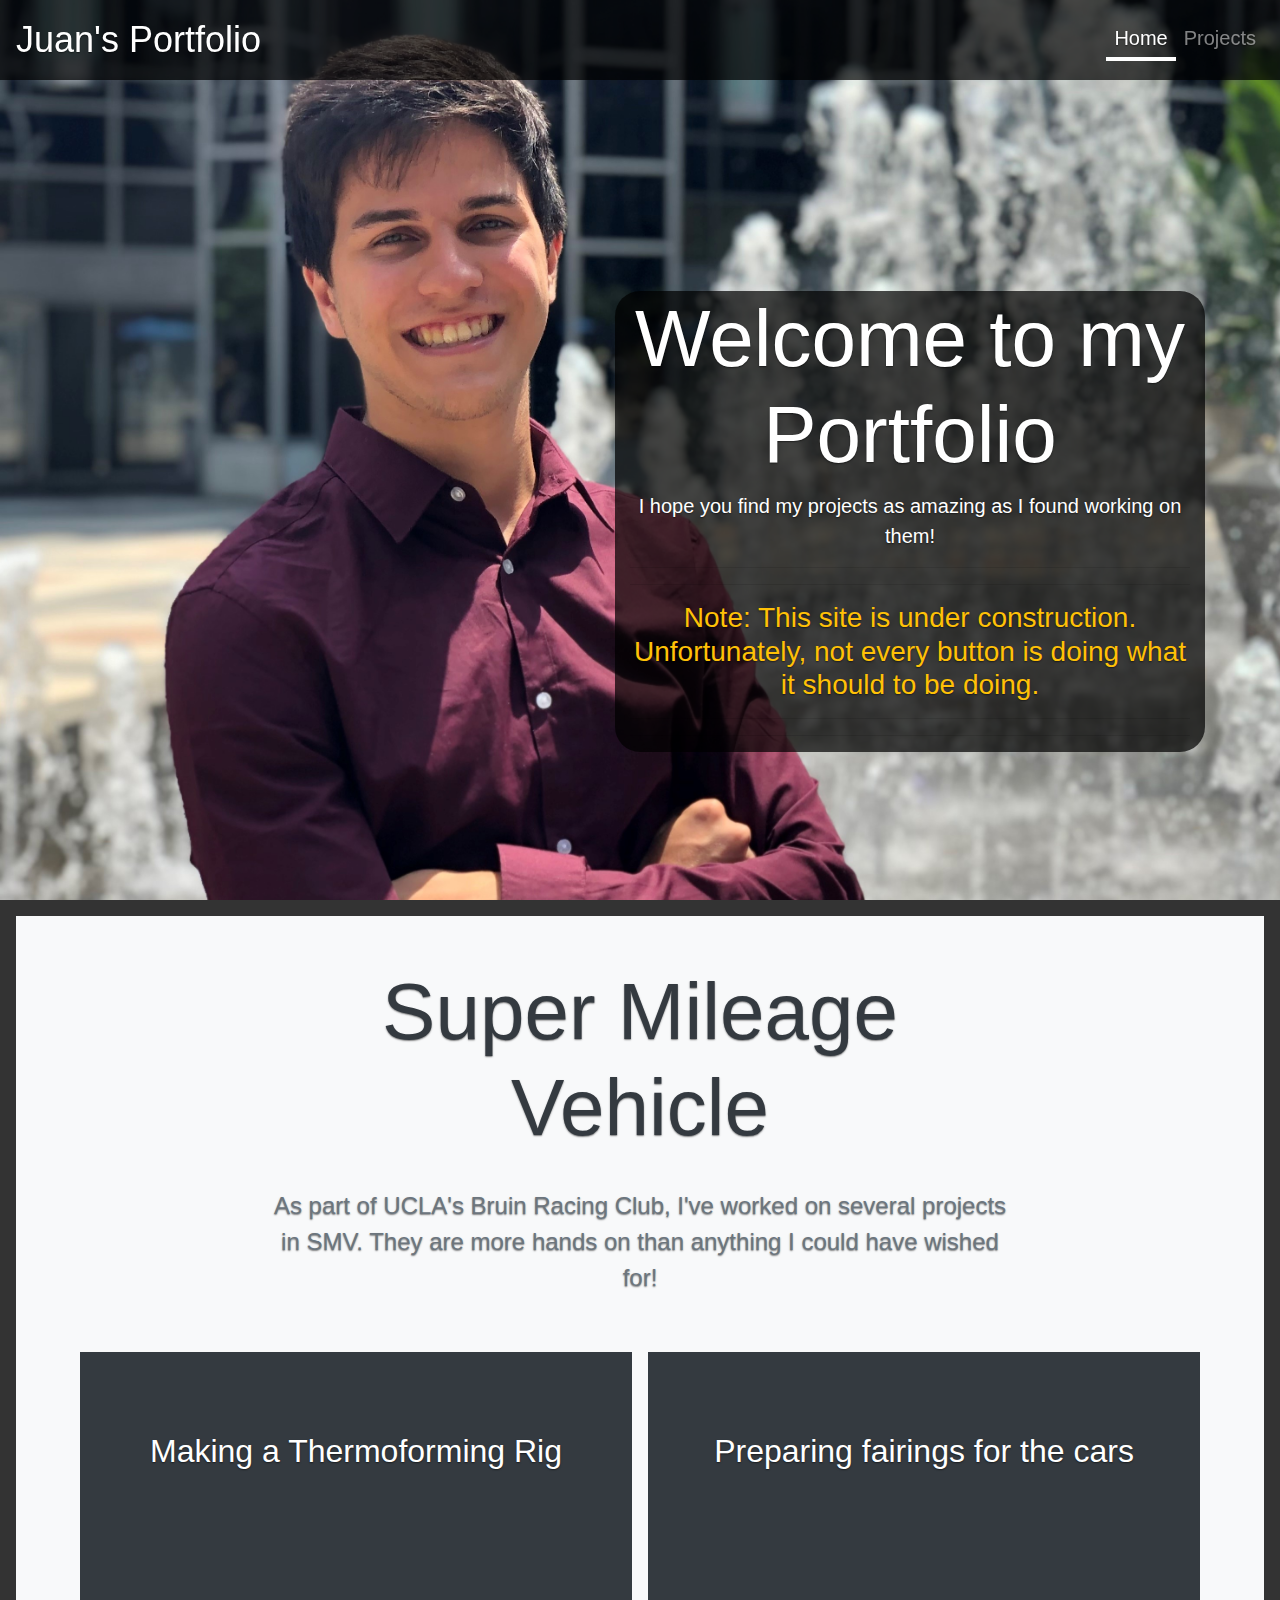
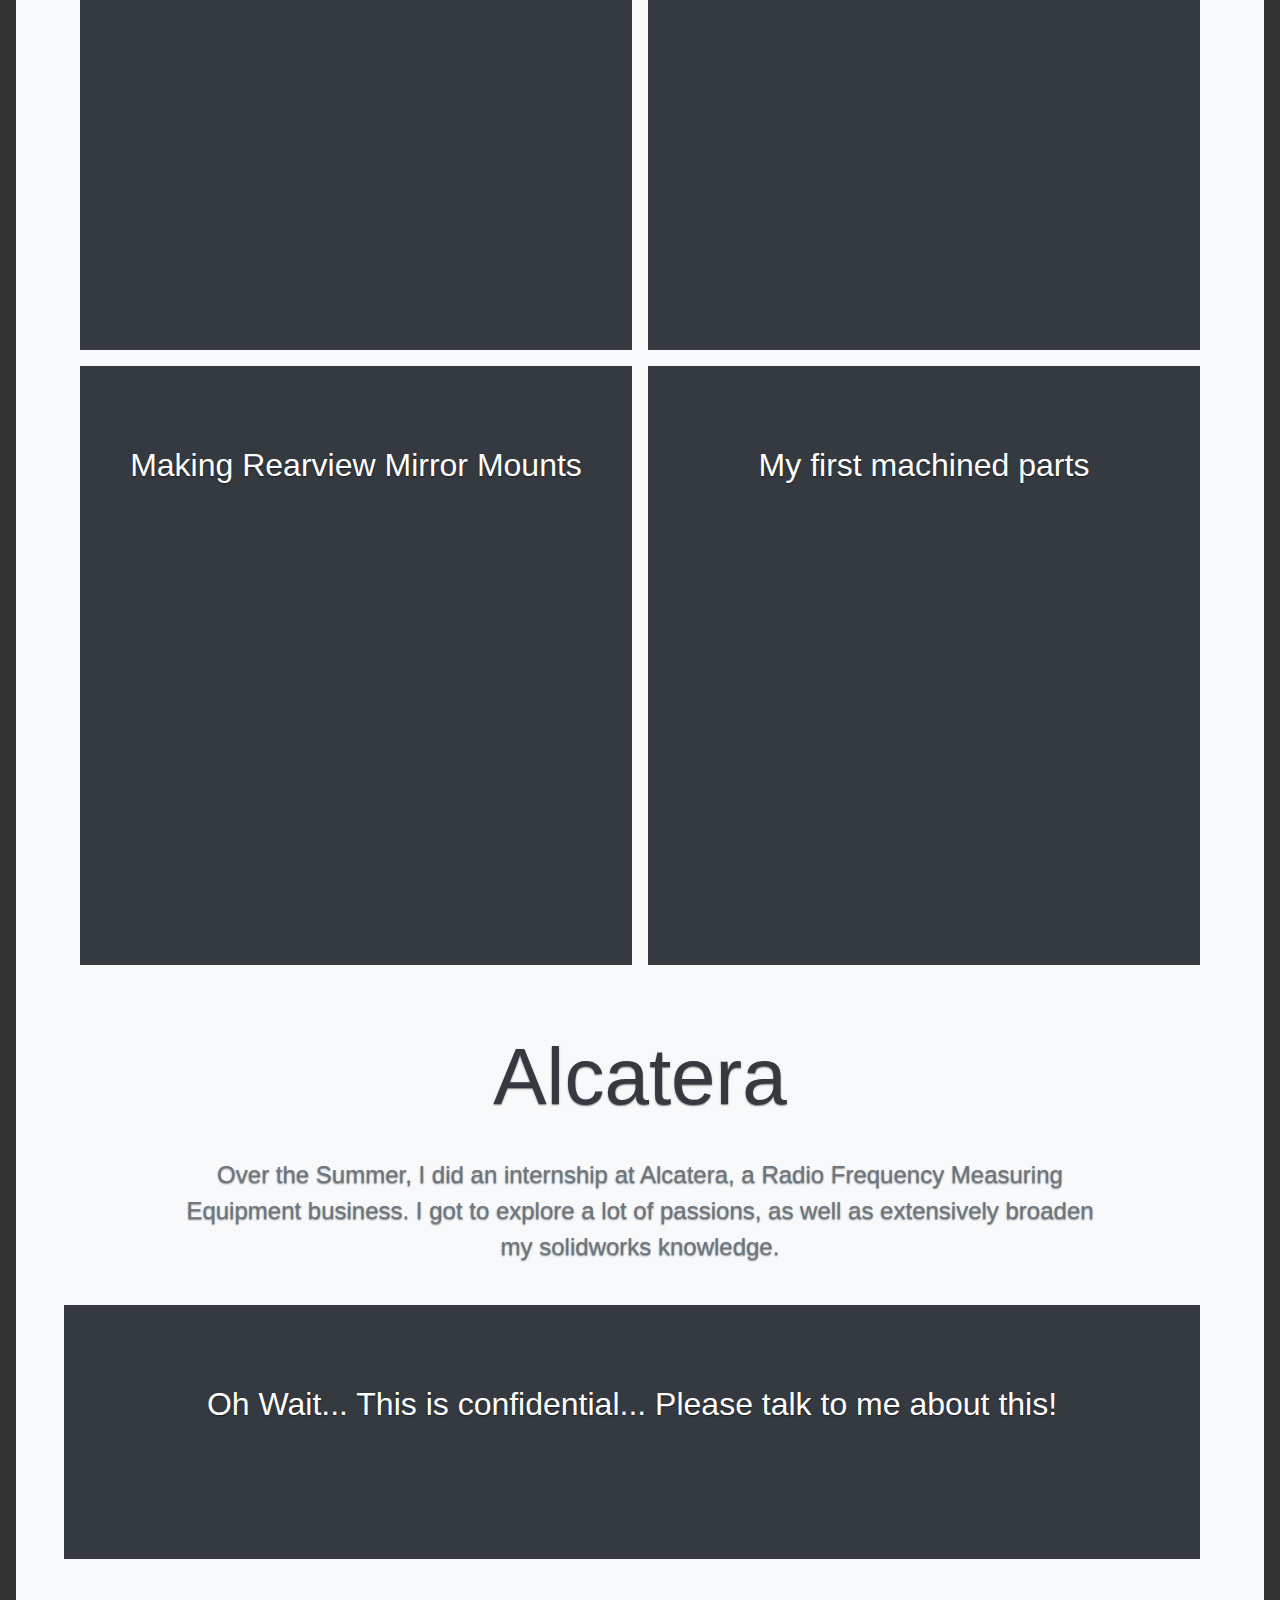
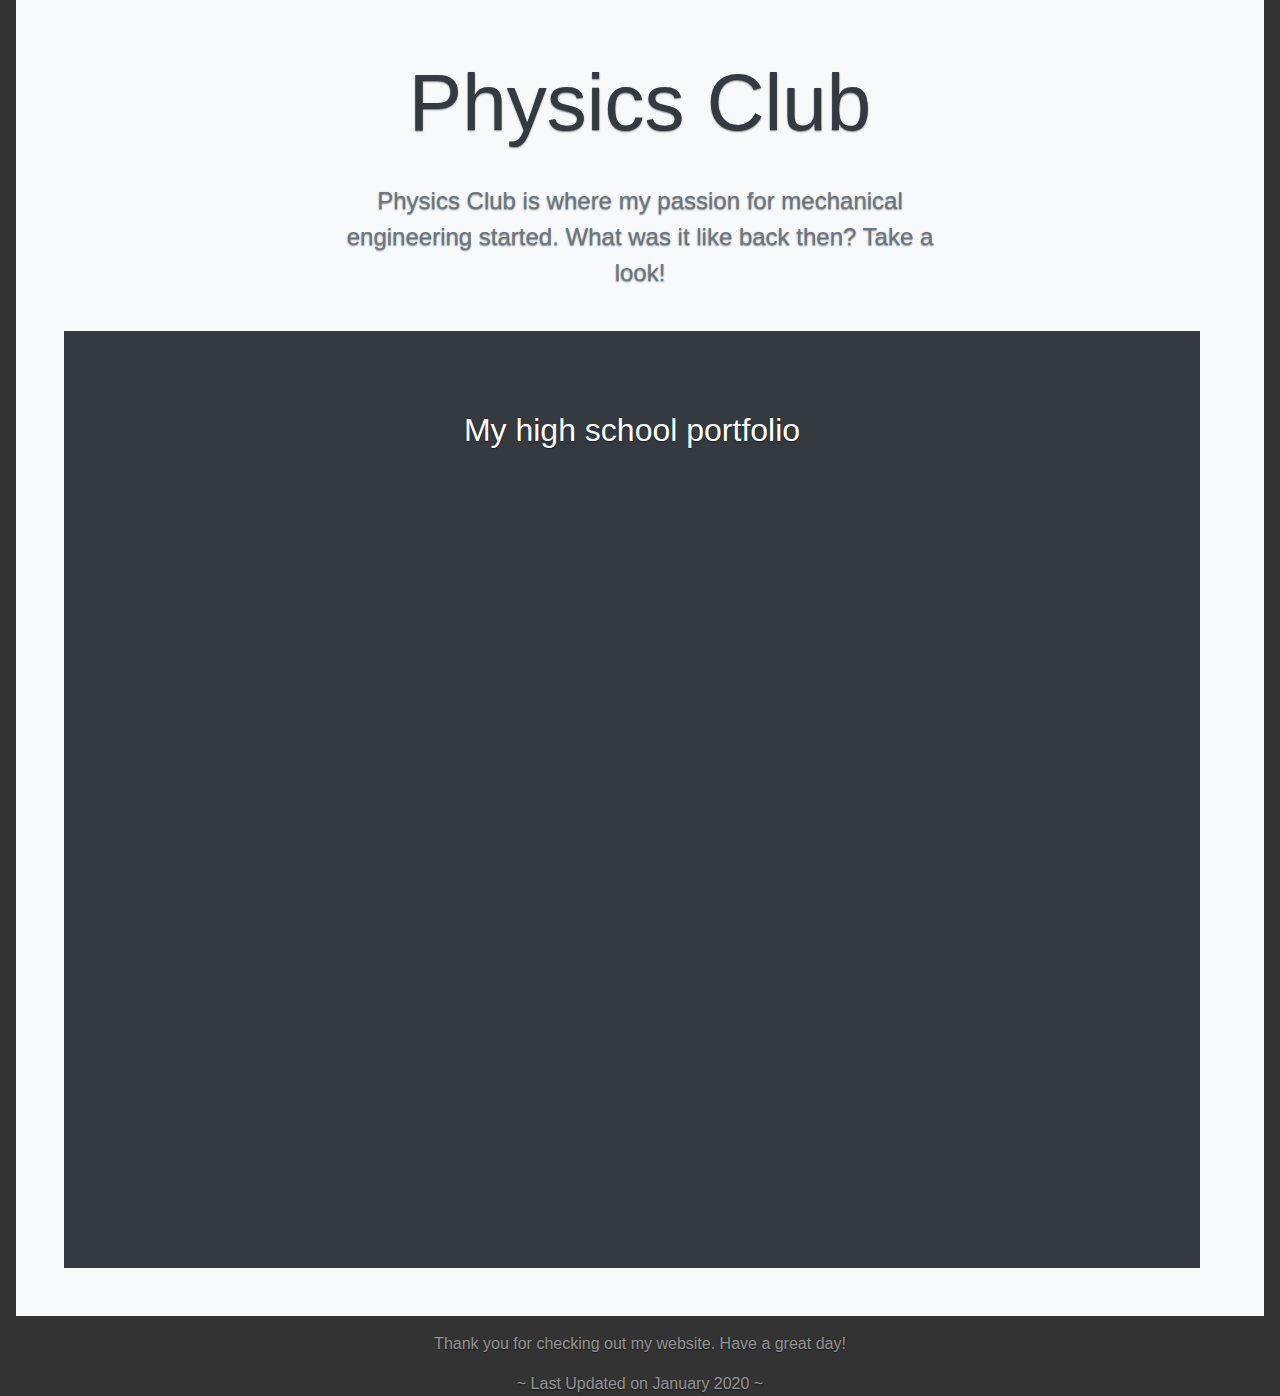
<file: index.html>
<!DOCTYPE html>
<html lang="en">
  <head>
    <meta charset="utf-8" />
    <meta name="viewport" content="width=device-width, initial-scale=1, shrink-to-fit=no"/>
    <meta name="description" content="Juan's Portfolio" />
    <meta name="author" content="Juan Banchs" />
    <meta name="generator" content="Jekyll v3.8.5" />
    <title>Juan Banchs</title>
    <!-- Bootstrap core CSS -->
    <link
      rel="stylesheet"
      href="https://stackpath.bootstrapcdn.com/bootstrap/4.3.1/css/bootstrap.min.css"
      integrity="sha384-ggOyR0iXCbMQv3Xipma34MD+dH/1fQ784/j6cY/iJTQUOhcWr7x9JvoRxT2MZw1T"
      crossorigin="anonymous"
    />
    <!-- Custom styles for this template -->
    <link href="css/general.css" rel="stylesheet" />
  </head>

  <body data-spy="scroll" data-target="#my-navbar" data-offset="0" class="text-center">
    <div id="Home" class="cover-container w-100 h-100 p-3">
      <header class="masthead mb-auto">
        <nav id="my-navbar" class="navbar navbar-expand-lg navbar-light bg-none fixed-top navbar-options">
          <a class="navbar-brand header-options text-white " href="#">Juan's Portfolio</a>
          <div class="collapse navbar-collapse ml-auto nav-options" id="navbarSupportedContent">
            <ul class="navbar-nav ml-auto">
              <li class="nav-item active">
                <a class="nav-link active" href="#Home">Home</a>
              </li>
              <li class="nav-item dropdown">
                <a class="nav-link" href="#Projects">Projects</a>
              </li>
              </li>
            </ul>
          </div>
        </nav>
      </header>
      <main role="main" class="cover">
          <div class="row">
            <div class="col"></div>
            <div class="col welcome-options">
              <h1 class="cover-title">
                Welcome to my Portfolio
              </h1>
              <p class="lead">
                I hope you find my projects as amazing as I found working on
                them!
              </p>
              <hr> <hr>
              <h3 class="text-warning">
                Note: This site is under construction. Unfortunately, not every button is doing what it should to be doing.
              </h3> <hr> <hr>
            </div>
          </div>
        </div>
      </main>
    </div>
    <!-- Masonry style cascade
  </div>
    <div id="Projects" class="masonry responsiveblock">
      <div class="grid">
        <img src="/Photos/Alcatera/1.jpg">
        <div class="grid__body">
          <div class="relative">
            <a class="grid__link" href="/Individual Sites/AlcateraEnclosure.html"></a>
            <h1 class="grid__title">Title 1</h1>
            <p class="grid__author">Mario Rossi</p>
          </div>
          <div class="mt-auto" >
            <span class="grid__tag">#tag1</span>
          </div>
        </div>
      </div>
      <div class="grid">
        <img src="/Photos/SMV Full-team Picture.jpg">
        <div class="grid__body">
          <div class="relative">
            <a class="grid__link" target="_blank" href="/" ></a>
            <h1 class="grid__title">Title 2</h1>
            <p class="grid__author">Mario Rossi</p>
          </div>
          <div class="mt-auto" >
            <span class="grid__tag">#tag1</span>
          </div>
        </div>
      </div>
      <div class="grid">
        <img src="/Photos/SMV Full-team Picture.jpg">
        <div class="grid__body">
          <div class="relative">
            <a class="grid__link" target="_blank" href="/" ></a>
            <h1 class="grid__title">Title 3</h1>
            <p class="grid__author">Mario Rossi</p>
          </div>
          <div class="mt-auto" >
            <span class="grid__tag">#tag1</span>
          </div>
        </div>
      </div>
      <div class="grid">
        <img src="/Photos/SMV Full-team Picture.jpg">
        <div class="grid__body">
          <div class="relative">
            <a class="grid__link" target="_blank" href="/" ></a>
            <h1 class="grid__title">Title 4</h1>
            <p class="grid__author">Mario Rossi</p>
          </div>
          <div class="mt-auto" >
            <span class="grid__tag">#tag1</span>
          </div>
        </div>
      </div>
      <div class="grid">
        <img src="/Photos/SMV Full-team Picture.jpg">
        <div class="grid__body">
          <div class="relative">
            <a class="grid__link" target="_blank" href="/" ></a>
            <h1 class="grid__title">Title 1</h1>
            <p class="grid__author">Mario Rossi</p>
          </div>
          <div class="mt-auto" >
            <span class="grid__tag">#tag1</span>
          </div>
        </div>
      </div>
      <div class="grid">
        <img src="/Photos/SMV Full-team Picture.jpg">
        <div class="grid__body">
          <div class="relative">
            <a class="grid__link" target="_blank" href="/" ></a>
            <h1 class="grid__title">Title 1</h1>
            <p class="grid__author">Mario Rossi</p>
          </div>
          <div class="mt-auto" >
            <span class="grid__tag">#tag1</span>
          </div>
        </div>
      </div>
      <div class="grid">
        <img src="/Photos/SMV Full-team Picture.jpg">
        <div class="grid__body">
          <div class="relative">
            <a class="grid__link" target="_blank" href="/" ></a>
            <h1 class="grid__title">Title 1</h1>
            <p class="grid__author">Mario Rossi</p>
          </div>
          <div class="mt-auto" >
            <span class="grid__tag">#tag1</span>
          </div>
        </div>
      </div>
      <div class="grid">
        <img src="/Photos/SMV Full-team Picture.jpg">
        <div class="grid__body">
          <div class="relative">
            <a class="grid__link" target="_blank" href="/" ></a>
            <h1 class="grid__title">Title 1</h1>
            <p class="grid__author">Mario Rossi</p>
          </div>
          <div class="mt-auto" >
            <span class="grid__tag">#tag1</span>
          </div>
        </div>
      </div>
      <div class="grid">
        <img src="/Photos/SMV Full-team Picture.jpg">
        <div class="grid__body">
          <div class="relative">
            <a class="grid__link" target="_blank" href="/" ></a>
            <h1 class="grid__title">Title 1</h1>
            <p class="grid__author">Mario Rossi</p>
          </div>
          <div class="mt-auto" >
            <span class="grid__tag">#tag1</span>
          </div>
        </div>
      </div>
      <div class="grid">
        <img src="/Photos/SMV Full-team Picture.jpg">
        <div class="grid__body">
          <div class="relative">
            <a class="grid__link" target="_blank" href="/" ></a>
            <h1 class="grid__title">Title 1</h1>
            <p class="grid__author">Mario Rossi</p>
          </div>
          <div class="mt-auto" >
            <span class="grid__tag">#tag1</span>
          </div>
        </div>
      </div>
      <div class="grid">
        <img src="/Photos/SMV Full-team Picture.jpg">
        <div class="grid__body">
          <div class="relative">
            <a class="grid__link" target="_blank" href="/" ></a>
            <h1 class="grid__title">Title 1</h1>
            <p class="grid__author">Mario Rossi</p>
          </div>
          <div class="mt-auto" >
            <span class="grid__tag">#tag1</span>
          </div>
        </div>
      </div>
      <div class="grid">
        <img src="/Photos/SMV Full-team Picture.jpg">
        <div class="grid__body">
          <div class="relative">
            <a class="grid__link" target="_blank" href="/" ></a>
            <h1 class="grid__title">Title 1</h1>
            <p class="grid__author">Mario Rossi</p>
          </div>
          <div class="mt-auto" >
            <span class="grid__tag">#tag1</span>
          </div>
        </div>
      </div>
    </div> -->
    <div  class="position-relative overflow-hidden p-3 p-md-5 m-md-3 text-center bg-light"> 
      
      <div>

   
    <div class="col-md-8 mx-auto">
        <h1 class="display-4 font-weight-normal text-dark" style="font-size: 5rem">Super Mileage Vehicle</h1>
        <br/>
        <p class="lead font-weight-normal text-muted" style="font-size: 1.5rem">
          As part of UCLA's Bruin Racing Club, I've worked on several projects in SMV. They are more hands on than anything I could have wished for!
        </p>
        <br/>
      </div>

    <div class="d-md-flex flex-md-equal w-100 my-md-3 pl-md-3">
      <div
        class="bg-dark mr-md-3 pt-3 px-3 pt-md-5 px-md-5 text-center text-white overflow-hidden"
      >
        <div class="my-3 py-3">
          <h2 class="display-5">Making a Thermoforming Rig</h2>
        </div>
        <div>
        <iframe width="600" height="337" src="https://www.youtube.com/embed/22mpwxPqqlw" frameborder="0" allow="accelerometer; autoplay; encrypted-media; gyroscope; picture-in-picture" allowfullscreen></iframe>
        </div>
        <br/>
        <br/>
        <br/>
        <br/>
      </div>
      <div
        class="bg-dark mr-md-3 pt-3 px-3 pt-md-5 px-md-5 text-center overflow-hidden"
      >
        <div class="my-3 py-3">
          <h2 class="display-5">Preparing fairings for the cars</h2>
        </div>
        <div>
       <iframe width="600" height="337" src="https://www.youtube.com/embed/bZR-d7fQuBk" frameborder="0" allow="accelerometer; autoplay; encrypted-media; gyroscope; picture-in-picture" allowfullscreen></iframe>
       </div>
       <br/>
       <br/>
       <br/>
       <br/>
      </div>
    </div>

    <div class="d-md-flex flex-md-equal w-100 my-md-3 pl-md-3">
      <div
        class="bg-dark mr-md-3 pt-3 px-3 pt-md-5 px-md-5 text-center overflow-hidden"
      >
       <div class="my-3 py-3">
         <h2 class="display-5">Making Rearview Mirror Mounts</h2>
        </div>
        <div>
       <iframe width="600" height="337" src="https://www.youtube.com/embed/9Mf-jTPp6_c" frameborder="0" allow="accelerometer; autoplay; encrypted-media; gyroscope; picture-in-picture" allowfullscreen></iframe>
       </div>
       <br/>
       <br/>
       <br/>
       <br/>
      </div>
      <div
        class="bg-dark mr-md-3 pt-3 px-3 pt-md-5 px-md-5 text-center text-white overflow-hidden"
      >
        <div class="my-3 py-3">
           <h2 class="display-5">My first machined parts</h2>
         </div>
         <div>
         <iframe width="600" height="337" src="https://www.youtube.com/embed/6xc2TGpNUM0" frameborder="0" allow="accelerometer; autoplay; encrypted-media; gyroscope; picture-in-picture" allowfullscreen></iframe>
         </div>
         <br/>
       <br/>
       <br/>
       <br/>
      </div>
    </div>
  </div>

  <br/>
  <br/>
  <div class="col-md-10 mx-auto">
    <h1 class="display-4 font-weight-normal text-dark" style="font-size: 5rem">Alcatera</h1>
    <br/>
    <p class="lead font-weight-normal text-muted" style="font-size: 1.5rem">
      Over the Summer, I did an internship at Alcatera, a Radio Frequency Measuring Equipment business. I got to explore a lot of passions, as well as extensively broaden my solidworks knowledge.
    </p>
    <br/>
  </div>


  <div
    class="bg-dark mr-md-3 pt-3 px-3 pt-md-5 px-md-5 text-center overflow-hidden"
  >
      <div class="my-3 py-3">
        <h2 class="display-5">Oh Wait... This is confidential... Please talk to me about this!</h2>
       </div>
       <div>
      </div>
      <br/>
      <br/>
      <br/>
      <br/>
  </div>

      <br/>
       <br/>
  <div>
      <br/>
      <br/>
      <div class="col-md-7 mx-auto">
          <h1 class="display-4 font-weight-normal text-dark" style="font-size: 5rem">Physics Club</h1>
          <br/>
          <p class="lead font-weight-normal text-muted" style="font-size: 1.5rem">
            Physics Club is where my passion for mechanical engineering started. What was it like back then? Take a look!
          </p>
          <br/>
        </div>
        
  <div
  class="bg-dark mr-md-3 pt-3 px-3 pt-md-5 px-md-5 text-center overflow-hidden">
    <div class="my-3 py-3">
      <h2 class="display-5">My high school portfolio</h2>
     </div>
     <div>
    <iframe width="1200" height="675" src="https://www.youtube.com/embed/Uh1L5NtTVrw" frameborder="0" allow="accelerometer; autoplay; encrypted-media; gyroscope; picture-in-picture" allowfullscreen></iframe>
     </div>
     <br/>
     <br/>
     <br/>
     <br/>
</div>
</div>
</div>

    <!-- <div class="d-flex w-100 h-100 p-3 mx-auto flex-column">
      <h4 id="Links">
        Links
      </h4>
    </div>

    <div class="d-flex w-100 h-100 p-3 mx-auto flex-column">
      <h4 id="Contact">
        Contact
      </h4>
    </div>

    <footer class="container py-5">
      <div class="row">
        <div class="col-12 col-md">
          <svg
            xmlns="http://www.w3.org/2000/svg"
            width="24"
            height="24"
            fill="none"
            stroke="currentColor"
            stroke-linecap="round"
            stroke-linejoin="round"
            stroke-width="2"
            class="d-block mb-2"
            role="img"
            viewBox="0 0 24 24"
            focusable="false"
          >
            <title>Product</title>
            <circle cx="12" cy="12" r="10" />
            <path
              d="M14.31 8l5.74 9.94M9.69 8h11.48M7.38 12l5.74-9.94M9.69 16L3.95 6.06M14.31 16H2.83m13.79-4l-5.74 9.94"
            />
          </svg>
          <small>Updated-2019</small>
        </div>
        <div class="col-6 col-md">
          <h5>Features</h5>
          <ul class="list-unstyled text-small">
            <li><a class="text-muted" href="#">Cool stuff</a></li>
            <li><a class="text-muted" href="#">Random feature</a></li>
            <li><a class="text-muted" href="#">Team feature</a></li>
            <li><a class="text-muted" href="#">Stuff for developers</a></li>
            <li><a class="text-muted" href="#">Another one</a></li>
            <li><a class="text-muted" href="#">Last time</a></li>
          </ul>
        </div>
        <div class="col-6 col-md">
          <h5>Resources</h5>
          <ul class="list-unstyled text-small">
            <li><a class="text-muted" href="#">Resource</a></li>
            <li><a class="text-muted" href="#">Resource name</a></li>
            <li><a class="text-muted" href="#">Another resource</a></li>
            <li><a class="text-muted" href="#">Final resource</a></li>
          </ul>
        </div>
        <div class="col-6 col-md">
          <h5>Resources</h5>
          <ul class="list-unstyled text-small">
            <li><a class="text-muted" href="#">Business</a></li>
            <li><a class="text-muted" href="#">Education</a></li>
            <li><a class="text-muted" href="#">Government</a></li>
            <li><a class="text-muted" href="#">Gaming</a></li>
          </ul>
        </div>
        <div class="col-6 col-md">
          <h5>About</h5>
          <ul class="list-unstyled text-small">
            <li><a class="text-muted" href="#">Team</a></li>
            <li><a class="text-muted" href="#">Locations</a></li>
            <li><a class="text-muted" href="#">Privacy</a></li>
            <li><a class="text-muted" href="#">Terms</a></li>
          </ul>
        </div>
      </div>
    </footer> -->
    <footer class="mastfoot mt-auto">
      <div class="inner">
        <p>
          Thank you for checking out my website. Have a great day!
        </p>
        <p>
          ~ Last Updated on January 2020 ~
        </p>
      </div>
    </footer>
    <script
      src="https://code.jquery.com/jquery-3.3.1.slim.min.js"
      integrity="sha384-q8i/X+965DzO0rT7abK41JStQIAqVgRVzpbzo5smXKp4YfRvH+8abtTE1Pi6jizo"
      crossorigin="anonymous"
    ></script>
    <script
      src="https://stackpath.bootstrapcdn.com/bootstrap/4.3.1/js/bootstrap.min.js"
      integrity="sha384-JjSmVgyd0p3pXB1rRibZUAYoIIy6OrQ6VrjIEaFf/nJGzIxFDsf4x0xIM+B07jRM"
      crossorigin="anonymous"
    ></script>
  </body>
</html>
</file>
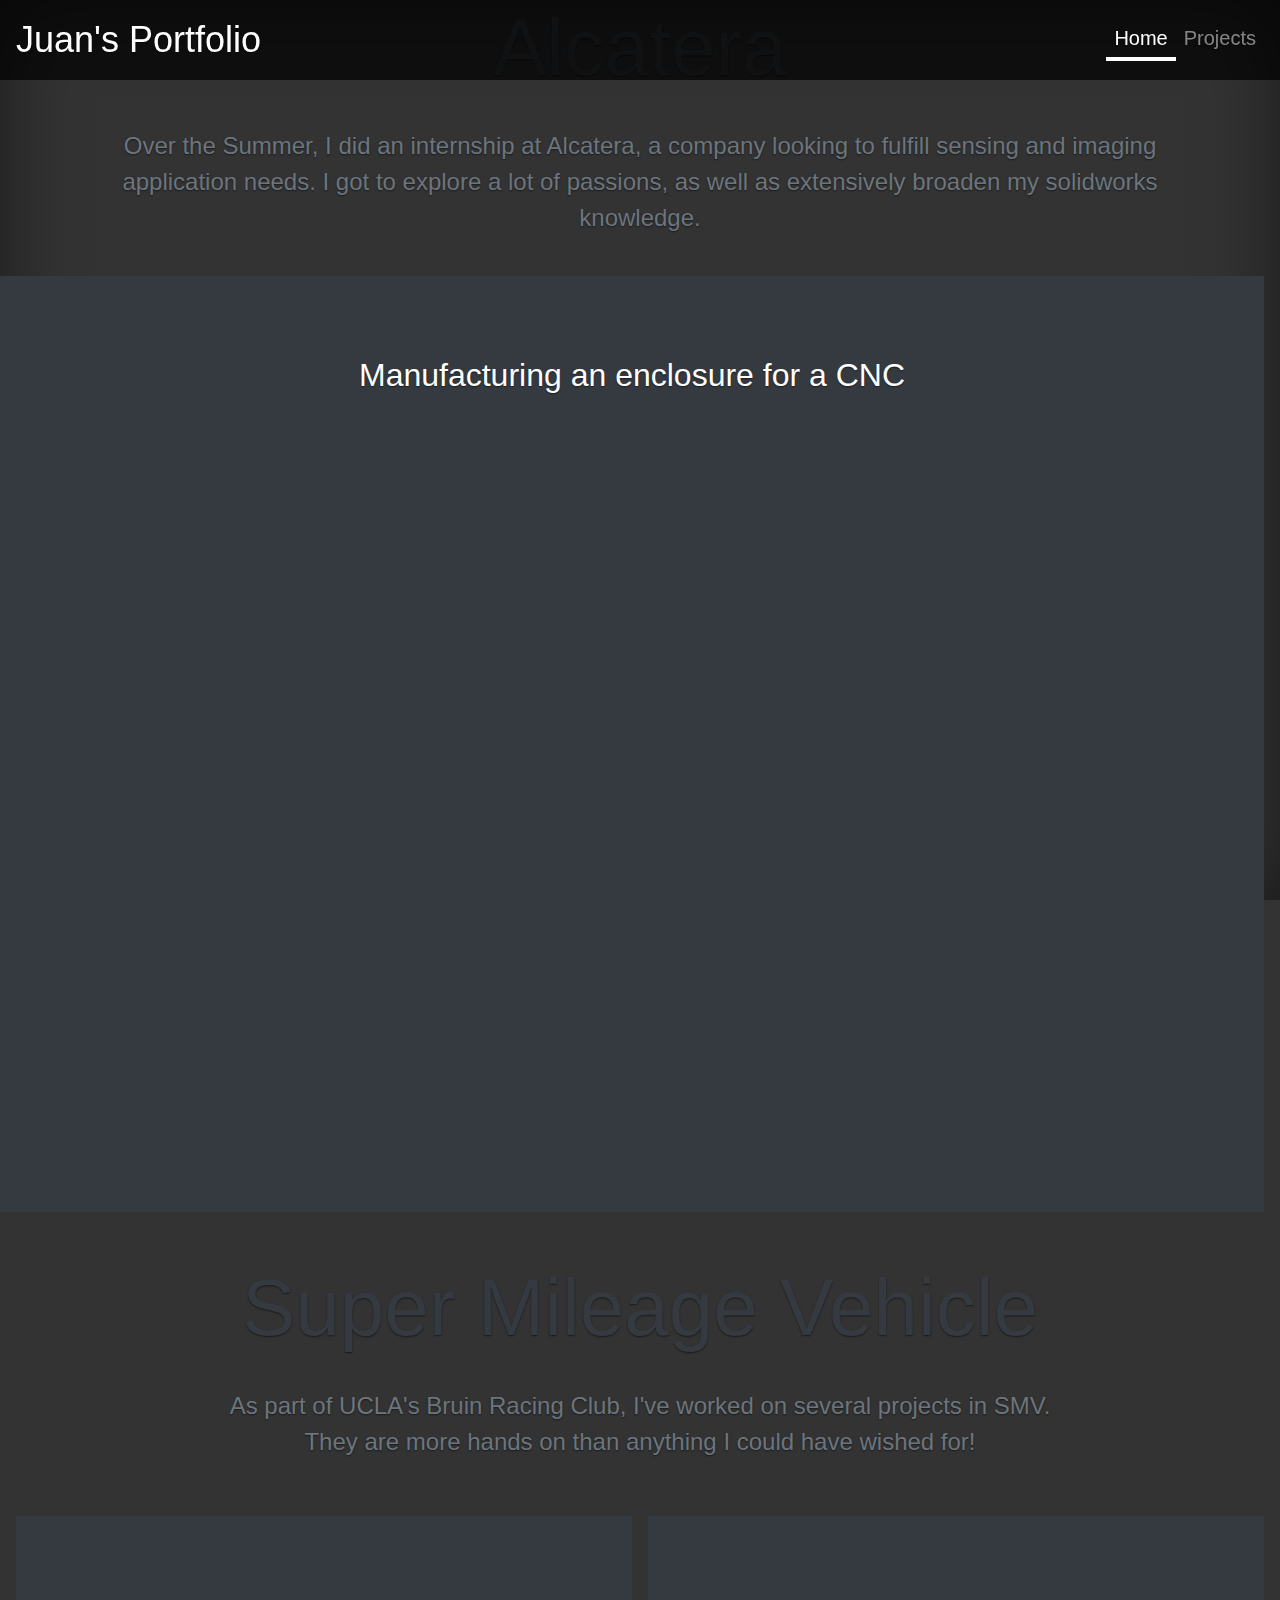
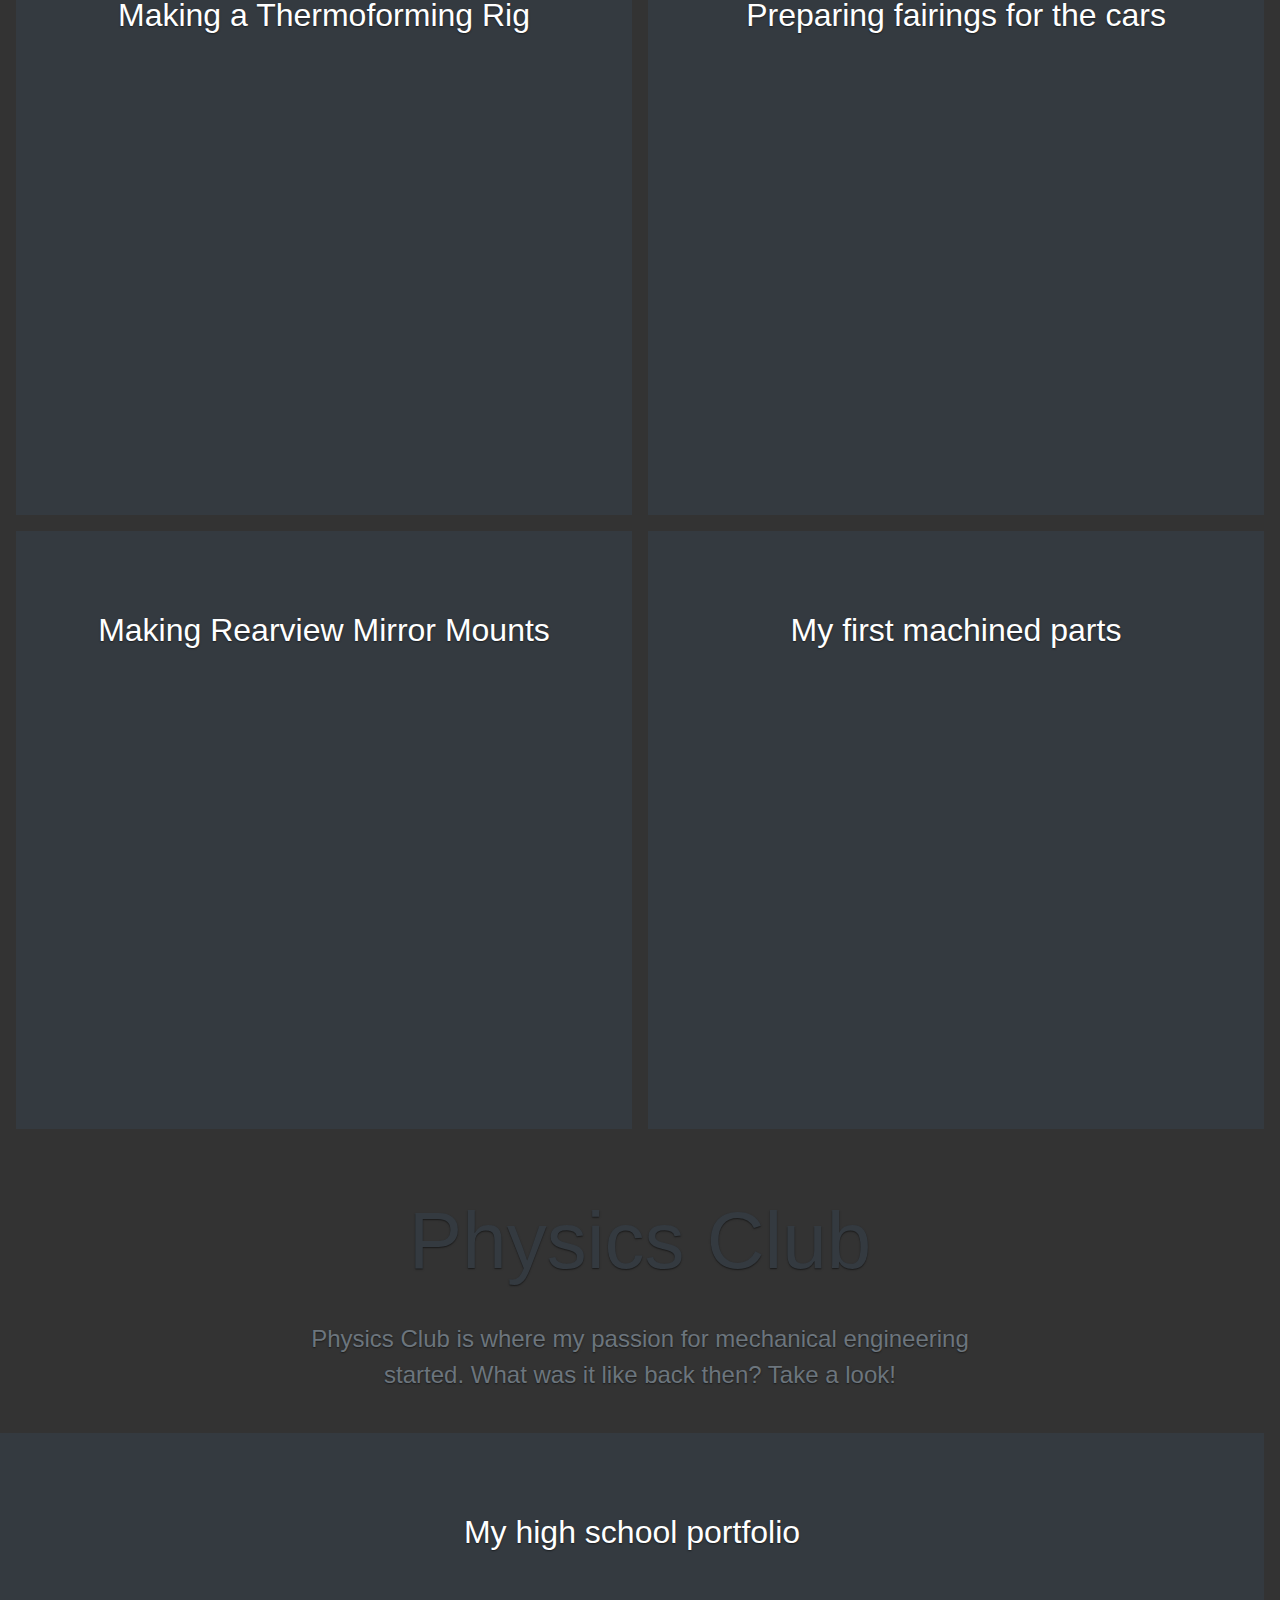
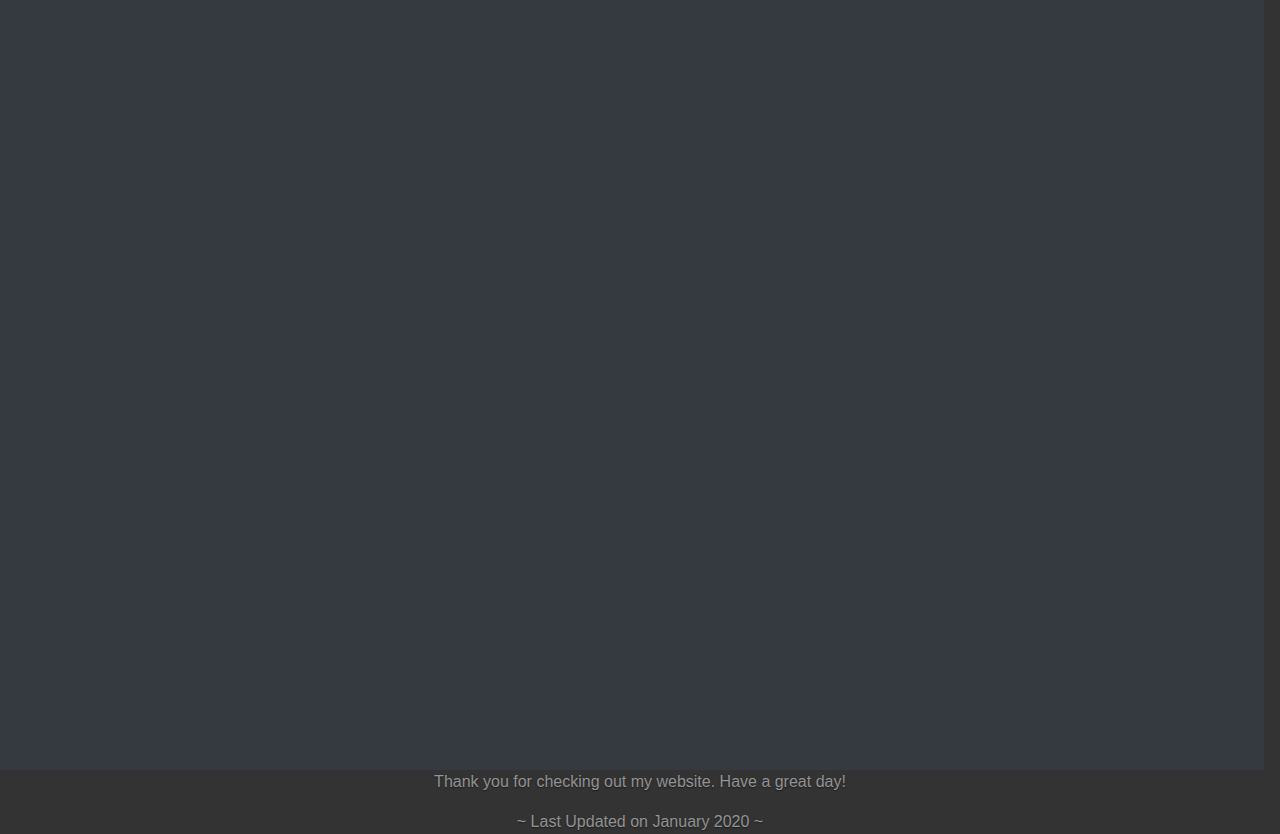
<file: Individual Sites/AlcateraEnclosure.html>
<!DOCTYPE html>
<html lang="en">
  <head>
    <meta charset="utf-8" />
    <meta name="viewport" content="width=device-width, initial-scale=1, shrink-to-fit=no"/>
    <meta name="description" content="Juan's Portfolio" />
    <meta name="author" content="Juan Banchs" />
    <meta name="generator" content="Jekyll v3.8.5" />
    <title>Juan Banchs</title>
    <!-- Bootstrap core CSS -->
    <link
      rel="stylesheet"
      href="https://stackpath.bootstrapcdn.com/bootstrap/4.3.1/css/bootstrap.min.css"
      integrity="sha384-ggOyR0iXCbMQv3Xipma34MD+dH/1fQ784/j6cY/iJTQUOhcWr7x9JvoRxT2MZw1T"
      crossorigin="anonymous"
    />
    <!-- Custom styles for this template -->
    <link href="/css/general.css" rel="stylesheet" />
  </head>

  <body data-spy="scroll" data-target="#my-navbar" data-offset="0" class="text-center">
      <header class="masthead mb-auto"></header>
        <nav id="my-navbar" class="navbar navbar-expand-lg navbar-light bg-none fixed-top navbar-options">
          <a class="navbar-brand header-options text-white " href="#">Juan's Portfolio</a>
          <div class="collapse navbar-collapse ml-auto nav-options" id="navbarSupportedContent">
            <ul class="navbar-nav ml-auto">
              <li class="nav-item active">
                <a class="nav-link active" href="/index.html#Home">Home</a>
              </li>
              <li class="nav-item dropdown">
                <a class="nav-link" href="/index.html#Projects">Projects</a>
              </li>
              </li>
            </ul>
        </nav>
      </header>
    </div>
  <!-- Masonry style cascade -->
  <!-- </div>
    <div id="Projects" class="masonry">
      <div class="grid">
        <img src="/Photos/Alcatera/1.jpg">
        <div class="grid__body">
          <div class="relative">
            <a class="grid__link" target="_blank" href="/" ></a>
            <h1 class="grid__title">Title 1</h1>
            <p class="grid__author">Mario Rossi</p>
          </div>
          <div class="mt-auto" >
            <span class="grid__tag">#tag1</span>
          </div>
        </div>
      </div>
      <div class="grid">
        <img src="/Photos/SMV Full-team Picture.jpg">
        <div class="grid__body">
          <div class="relative">
            <a class="grid__link" target="_blank" href="/" ></a>
            <h1 class="grid__title">Title 2</h1>
            <p class="grid__author">Mario Rossi</p>
          </div>
          <div class="mt-auto" >
            <span class="grid__tag">#tag1</span>
          </div>
        </div>
      </div>
      <div class="grid">
        <img src="/Photos/SMV Full-team Picture.jpg">
        <div class="grid__body">
          <div class="relative">
            <a class="grid__link" target="_blank" href="/" ></a>
            <h1 class="grid__title">Title 3</h1>
            <p class="grid__author">Mario Rossi</p>
          </div>
          <div class="mt-auto" >
            <span class="grid__tag">#tag1</span>
          </div>
        </div>
      </div>
      <div class="grid">
        <img src="/Photos/SMV Full-team Picture.jpg">
        <div class="grid__body">
          <div class="relative">
            <a class="grid__link" target="_blank" href="/" ></a>
            <h1 class="grid__title">Title 4</h1>
            <p class="grid__author">Mario Rossi</p>
          </div>
          <div class="mt-auto" >
            <span class="grid__tag">#tag1</span>
          </div>
        </div>
      </div>
      <div class="grid">
        <img src="/Photos/SMV Full-team Picture.jpg">
        <div class="grid__body">
          <div class="relative">
            <a class="grid__link" target="_blank" href="/" ></a>
            <h1 class="grid__title">Title 1</h1>
            <p class="grid__author">Mario Rossi</p>
          </div>
          <div class="mt-auto" >
            <span class="grid__tag">#tag1</span>
          </div>
        </div>
      </div>
      <div class="grid">
        <img src="/Photos/SMV Full-team Picture.jpg">
        <div class="grid__body">
          <div class="relative">
            <a class="grid__link" target="_blank" href="/" ></a>
            <h1 class="grid__title">Title 1</h1>
            <p class="grid__author">Mario Rossi</p>
          </div>
          <div class="mt-auto" >
            <span class="grid__tag">#tag1</span>
          </div>
        </div>
      </div>
      <div class="grid">
        <img src="/Photos/SMV Full-team Picture.jpg">
        <div class="grid__body">
          <div class="relative">
            <a class="grid__link" target="_blank" href="/" ></a>
            <h1 class="grid__title">Title 1</h1>
            <p class="grid__author">Mario Rossi</p>
          </div>
          <div class="mt-auto" >
            <span class="grid__tag">#tag1</span>
          </div>
        </div>
      </div>
      <div class="grid">
        <img src="/Photos/SMV Full-team Picture.jpg">
        <div class="grid__body">
          <div class="relative">
            <a class="grid__link" target="_blank" href="/" ></a>
            <h1 class="grid__title">Title 1</h1>
            <p class="grid__author">Mario Rossi</p>
          </div>
          <div class="mt-auto" >
            <span class="grid__tag">#tag1</span>
          </div>
        </div>
      </div>
      <div class="grid">
        <img src="/Photos/SMV Full-team Picture.jpg">
        <div class="grid__body">
          <div class="relative">
            <a class="grid__link" target="_blank" href="/" ></a>
            <h1 class="grid__title">Title 1</h1>
            <p class="grid__author">Mario Rossi</p>
          </div>
          <div class="mt-auto" >
            <span class="grid__tag">#tag1</span>
          </div>
        </div>
      </div>
      <div class="grid">
        <img src="/Photos/SMV Full-team Picture.jpg">
        <div class="grid__body">
          <div class="relative">
            <a class="grid__link" target="_blank" href="/" ></a>
            <h1 class="grid__title">Title 1</h1>
            <p class="grid__author">Mario Rossi</p>
          </div>
          <div class="mt-auto" >
            <span class="grid__tag">#tag1</span>
          </div>
        </div>
      </div>
      <div class="grid">
        <img src="/Photos/SMV Full-team Picture.jpg">
        <div class="grid__body">
          <div class="relative">
            <a class="grid__link" target="_blank" href="/" ></a>
            <h1 class="grid__title">Title 1</h1>
            <p class="grid__author">Mario Rossi</p>
          </div>
          <div class="mt-auto" >
            <span class="grid__tag">#tag1</span>
          </div>
        </div>
      </div>
      <div class="grid">
        <img src="/Photos/SMV Full-team Picture.jpg">
        <div class="grid__body">
          <div class="relative">
            <a class="grid__link" target="_blank" href="/" ></a>
            <h1 class="grid__title">Title 1</h1>
            <p class="grid__author">Mario Rossi</p>
          </div>
          <div class="mt-auto" >
            <span class="grid__tag">#tag1</span>
          </div>
        </div>
      </div>
    </div>
    <div  class="position-relative overflow-hidden p-3 p-md-5 m-md-3 text-center bg-light"> 
      <div> -->

    <div class="col-md-10 mx-auto">
        <h1 class="display-4 font-weight-normal text-dark" style="font-size: 5rem">Alcatera</h1>
        <br/>
        <p class="lead font-weight-normal text-muted" style="font-size: 1.5rem">
          Over the Summer, I did an internship at Alcatera, a company looking to fulfill sensing and imaging application needs. I got to explore a lot of passions, as well as extensively broaden my solidworks knowledge.
        </p>
        <br/>
      </div>


      <div
        class="bg-dark mr-md-3 pt-3 px-3 pt-md-5 px-md-5 text-center overflow-hidden"
      >
          <div class="my-3 py-3">
            <h2 class="display-5">Manufacturing an enclosure for a CNC</h2>
           </div>
           <div>
         <iframe width="1200" height="675" src="https://www.youtube.com/embed/pPsVJJS7niI" frameborder="0" allow="accelerometer; autoplay; encrypted-media; gyroscope; picture-in-picture" allowfullscreen></iframe>
          </div>
          <br/>
          <br/>
          <br/>
          <br/>
      </div>

          <br/>
           <br/>
    <div class="col-md-8 mx-auto">
        <h1 class="display-4 font-weight-normal text-dark" style="font-size: 5rem">Super Mileage Vehicle</h1>
        <br/>
        <p class="lead font-weight-normal text-muted" style="font-size: 1.5rem">
          As part of UCLA's Bruin Racing Club, I've worked on several projects in SMV. They are more hands on than anything I could have wished for!
        </p>
        <br/>
      </div>

    <div class="d-md-flex flex-md-equal w-100 my-md-3 pl-md-3">
      <div
        class="bg-dark mr-md-3 pt-3 px-3 pt-md-5 px-md-5 text-center text-white overflow-hidden"
      >
        <div class="my-3 py-3">
          <h2 class="display-5">Making a Thermoforming Rig</h2>
        </div>
        <div>
        <iframe width="600" height="337" src="https://www.youtube.com/embed/22mpwxPqqlw" frameborder="0" allow="accelerometer; autoplay; encrypted-media; gyroscope; picture-in-picture" allowfullscreen></iframe>
        </div>
        <br/>
        <br/>
        <br/>
        <br/>
      </div>
      <div
        class="bg-dark mr-md-3 pt-3 px-3 pt-md-5 px-md-5 text-center overflow-hidden"
      >
        <div class="my-3 py-3">
          <h2 class="display-5">Preparing fairings for the cars</h2>
        </div>
        <div>
       <iframe width="600" height="337" src="https://www.youtube.com/embed/bZR-d7fQuBk" frameborder="0" allow="accelerometer; autoplay; encrypted-media; gyroscope; picture-in-picture" allowfullscreen></iframe>
       </div>
       <br/>
       <br/>
       <br/>
       <br/>
      </div>
    </div>

    <div class="d-md-flex flex-md-equal w-100 my-md-3 pl-md-3">
      <div
        class="bg-dark mr-md-3 pt-3 px-3 pt-md-5 px-md-5 text-center overflow-hidden"
      >
       <div class="my-3 py-3">
         <h2 class="display-5">Making Rearview Mirror Mounts</h2>
        </div>
        <div>
       <iframe width="600" height="337" src="https://www.youtube.com/embed/9Mf-jTPp6_c" frameborder="0" allow="accelerometer; autoplay; encrypted-media; gyroscope; picture-in-picture" allowfullscreen></iframe>
       </div>
       <br/>
       <br/>
       <br/>
       <br/>
      </div>
      <div
        class="bg-dark mr-md-3 pt-3 px-3 pt-md-5 px-md-5 text-center text-white overflow-hidden"
      >
        <div class="my-3 py-3">
           <h2 class="display-5">My first machined parts</h2>
         </div>
         <div>
         <iframe width="600" height="337" src="https://www.youtube.com/embed/6xc2TGpNUM0" frameborder="0" allow="accelerometer; autoplay; encrypted-media; gyroscope; picture-in-picture" allowfullscreen></iframe>
         </div>
         <br/>
       <br/>
       <br/>
       <br/>
      </div>
    </div>
  </div>
  <div>
      <br/>
      <br/>
      <div class="col-md-7 mx-auto">
          <h1 class="display-4 font-weight-normal text-dark" style="font-size: 5rem">Physics Club</h1>
          <br/>
          <p class="lead font-weight-normal text-muted" style="font-size: 1.5rem">
            Physics Club is where my passion for mechanical engineering started. What was it like back then? Take a look!
          </p>
          <br/>
        </div>
  <div
  class="bg-dark mr-md-3 pt-3 px-3 pt-md-5 px-md-5 text-center overflow-hidden">
    <div class="my-3 py-3">
      <h2 class="display-5">My high school portfolio</h2>
     </div>
     <div>
    <iframe width="1200" height="675" src="https://www.youtube.com/embed/Uh1L5NtTVrw" frameborder="0" allow="accelerometer; autoplay; encrypted-media; gyroscope; picture-in-picture" allowfullscreen></iframe>
     </div>
     <br/>
     <br/>
     <br/>
     <br/>
</div>
</div>
</div>

    <!-- <div class="d-flex w-100 h-100 p-3 mx-auto flex-column">
      <h4 id="Links">
        Links
      </h4>
    </div>

    <div class="d-flex w-100 h-100 p-3 mx-auto flex-column">
      <h4 id="Contact">
        Contact
      </h4>
    </div>

    <footer class="container py-5">
      <div class="row">
        <div class="col-12 col-md">
          <svg
            xmlns="http://www.w3.org/2000/svg"
            width="24"
            height="24"
            fill="none"
            stroke="currentColor"
            stroke-linecap="round"
            stroke-linejoin="round"
            stroke-width="2"
            class="d-block mb-2"
            role="img"
            viewBox="0 0 24 24"
            focusable="false"
          >
            <title>Product</title>
            <circle cx="12" cy="12" r="10" />
            <path
              d="M14.31 8l5.74 9.94M9.69 8h11.48M7.38 12l5.74-9.94M9.69 16L3.95 6.06M14.31 16H2.83m13.79-4l-5.74 9.94"
            />
          </svg>
          <small>Updated-2019</small>
        </div>
        <div class="col-6 col-md">
          <h5>Features</h5>
          <ul class="list-unstyled text-small">
            <li><a class="text-muted" href="#">Cool stuff</a></li>
            <li><a class="text-muted" href="#">Random feature</a></li>
            <li><a class="text-muted" href="#">Team feature</a></li>
            <li><a class="text-muted" href="#">Stuff for developers</a></li>
            <li><a class="text-muted" href="#">Another one</a></li>
            <li><a class="text-muted" href="#">Last time</a></li>
          </ul>
        </div>
        <div class="col-6 col-md">
          <h5>Resources</h5>
          <ul class="list-unstyled text-small">
            <li><a class="text-muted" href="#">Resource</a></li>
            <li><a class="text-muted" href="#">Resource name</a></li>
            <li><a class="text-muted" href="#">Another resource</a></li>
            <li><a class="text-muted" href="#">Final resource</a></li>
          </ul>
        </div>
        <div class="col-6 col-md">
          <h5>Resources</h5>
          <ul class="list-unstyled text-small">
            <li><a class="text-muted" href="#">Business</a></li>
            <li><a class="text-muted" href="#">Education</a></li>
            <li><a class="text-muted" href="#">Government</a></li>
            <li><a class="text-muted" href="#">Gaming</a></li>
          </ul>
        </div>
        <div class="col-6 col-md">
          <h5>About</h5>
          <ul class="list-unstyled text-small">
            <li><a class="text-muted" href="#">Team</a></li>
            <li><a class="text-muted" href="#">Locations</a></li>
            <li><a class="text-muted" href="#">Privacy</a></li>
            <li><a class="text-muted" href="#">Terms</a></li>
          </ul>
        </div>
      </div>
    </footer> -->
    <footer class="mastfoot mt-auto">
      <div class="inner">
        <p>
          Thank you for checking out my website. Have a great day!
        </p>
        <p>
          ~ Last Updated on January 2020 ~
        </p>
      </div>
    </footer>
    <script
      src="https://code.jquery.com/jquery-3.3.1.slim.min.js"
      integrity="sha384-q8i/X+965DzO0rT7abK41JStQIAqVgRVzpbzo5smXKp4YfRvH+8abtTE1Pi6jizo"
      crossorigin="anonymous"
    ></script>
    <script
      src="https://stackpath.bootstrapcdn.com/bootstrap/4.3.1/js/bootstrap.min.js"
      integrity="sha384-JjSmVgyd0p3pXB1rRibZUAYoIIy6OrQ6VrjIEaFf/nJGzIxFDsf4x0xIM+B07jRM"
      crossorigin="anonymous"
    ></script>
  </body>
</html>
</file>
<file: css/general.css>
/*
 * Globals
 */

/* Links */
a,
a:focus,
a:hover {
  color: #fff;
}

/* Custom default button */
.btn-secondary,
.btn-secondary:hover,
.btn-secondary:focus {
  color: #333;
  text-shadow: none; /* Prevent inheritance from `body` */
  background-color: #fff;
  border: 0.05rem solid #fff;
}

/*
 * Base structure
 */

html,
body {
  height: 100%;
  background-color: #333;
  font-size: 16px;
}

body {
  color: #fff;
  text-shadow: 0 0.05rem 0.1rem rgba(0, 0, 0, 0.5);
  box-shadow: inset 0 0 5rem rgba(0, 0, 0, 0.5);
}

.cover-container {
  background-image: url("../Photos/Background\ Juan.jpg");
  background-repeat: no-repeat;
  background-size: cover;
}

/*
 * Header
 */
.masthead {
  margin-bottom: 2rem;
}

.masthead-brand {
  margin-bottom: 0;
  font-size: 100;
}

.nav-masthead .nav-link {
  padding: 0.25rem 0.25rem;
  font-weight: 00;
  color: rgba(255, 255, 255, 0.5);
  background-color: transparent;
  border-bottom: 0.25rem solid transparent;
  font-size: 1.125rem;
}

.nav-masthead .nav-link:hover,
.nav-masthead .nav-link:focus {
  border-bottom-color: rgba(255, 255, 255, 0.25);
}

.nav-masthead .nav-link + .nav-link {
  margin-left: 1rem;
}

.nav-masthead .active {
  color: #fff;
  border-bottom-color: #fff;
}

@media (min-width: 48em) {
  .masthead-brand {
    float: left;
  }
  .nav-masthead {
    float: right;
  }
}

/*
 * Cover
 */
.cover {
  padding: 0 1.5rem;
}
.cover .btn-lg {
  padding: 0.75rem 1.25rem;
  font-weight: 700;
}

/*
 * Footer
 */
.mastfoot {
  color: rgba(255, 255, 255, 0.5);
}

.cover-title {
  font-size: 5rem;
}

.welcome-options {
  background: rgba(0, 0, 0, 0.705);
  border-radius: 25px;
  margin-top: 275px;
  margin-right: 50px;
}

.container {
  max-width: 960px;
}

/*
   * Custom translucent site header
   */

.site-header {
  background-color: rgba(0, 0, 0, 0.85);
  -webkit-backdrop-filter: saturate(180%) blur(20px);
  backdrop-filter: saturate(180%) blur(20px);
}
.site-header a {
  color: #999;
  transition: ease-in-out color 0.15s;
}
.site-header a:hover {
  color: #fff;
  text-decoration: none;
}

/*
   * Dummy devices (replace them with your own or something else entirely!)
   */

.product-device {
  position: absolute;
  right: 10%;
  bottom: -30%;
  width: 300px;
  height: 540px;
  background-color: #333;
  border-radius: 21px;
  -webkit-transform: rotate(30deg);
  transform: rotate(30deg);
}

.product-device::before {
  position: absolute;
  top: 10%;
  right: 10px;
  bottom: 10%;
  left: 10px;
  content: "";
  background-color: rgba(255, 255, 255, 0.1);
  border-radius: 5px;
}

.product-device-2 {
  top: -25%;
  right: auto;
  bottom: 0;
  left: 5%;
  background-color: #e5e5e5;
}

/*
   * Extra utilities
   */

.flex-equal > * {
  -ms-flex: 1;
  flex: 1;
}
@media (min-width: 768px) {
  .flex-md-equal > * {
    -ms-flex: 1;
    flex: 1;
  }
}

.overflow-hidden {
  overflow: hidden;
}

.header-options {
  font-size: 2.25rem;
}

.nav-link {
  font-size: 1.25rem;
  padding: 0.25rem 0.25rem;
  border-bottom: 0.25rem solid transparent;
  color: rgba(255, 255, 255, 0.5) !important;
}

.nav-link.active {
  font-size: 1.25rem;
  color: #fff !important;
  border-bottom-color: #fff;
}

.nav-link:focus {
  border-bottom-color: rgba(255, 255, 255, 0.25);
}

.navbar-options {
  background: rgba(0, 0, 0, 0.705);
}

/* Masonry add-in */
.masonry {
  columns: 2;
  column-gap: 16px;
  margin: 25px 12.5% 25px 12.5%;
  padding: 25px;
  background-color: aliceblue;
}
@media (max-width: 1300px) {
  .masonry {
    columns: 1;
  }
}
/* @media (max-width: 1000px) {
  .masonry {
    columns: 1;
  }
} */
.masonry .grid {
  display: inline-block;
  margin-bottom: 16px;
  position: relative;
}
.masonry .grid:before {
  border-radius: 5px;
  content: "";
  position: absolute;
  top: 0;
  right: 0;
  bottom: 0;
  left: 0;
  background-color: rgba(0, 0, 0, 0.2);
}
.masonry .grid img {
  width: 100%;
  border-radius: 5px;
  transition: 0.5s ease;
}

.masonry .grid__title {
  font-size: 28px;
  font-weight: bold;
  margin: 0px 0px 10px 0px;
}
.masonry .grid__author {
  font-size: 14px;
  font-weight: 300;
}
.masonry .grid__link {
  position: absolute;
  left: 0;
  right: 0;
  top: 0;
  bottom: 0;
}
.masonry .grid__body {
  position: absolute;
  left: 0;
  right: 0;
  top: 0;
  bottom: 0;
  padding: 30px 30px;
  color: #fff;
  display: flex;
  flex-direction: column;
}
.masonry .grid__tag {
  background-color: rgba(255, 255, 255, 0.8);
  color: #333;
  border-radius: 5px;
  padding: 5px 15px;
  margin-bottom: 5px;
}
.mt-auto {
  margin-top: auto;
}

/* My own styling */
</file>
